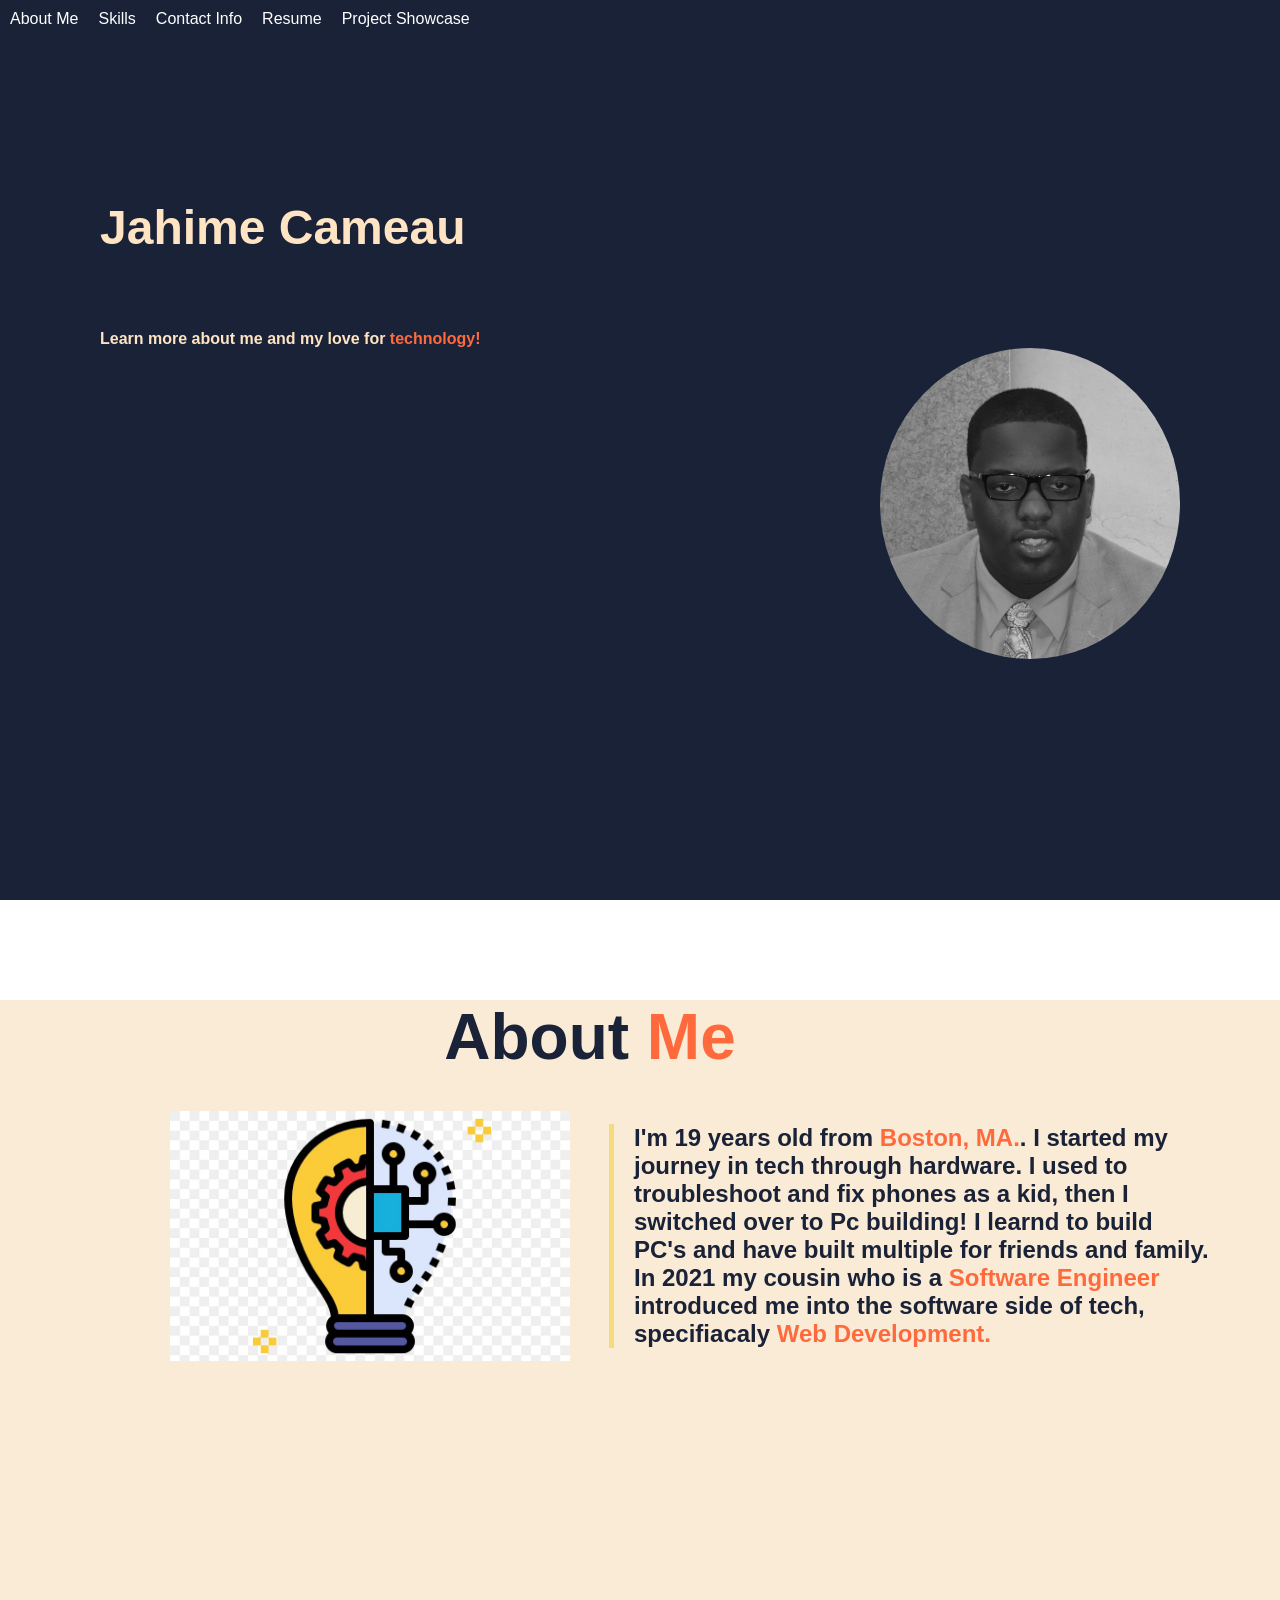
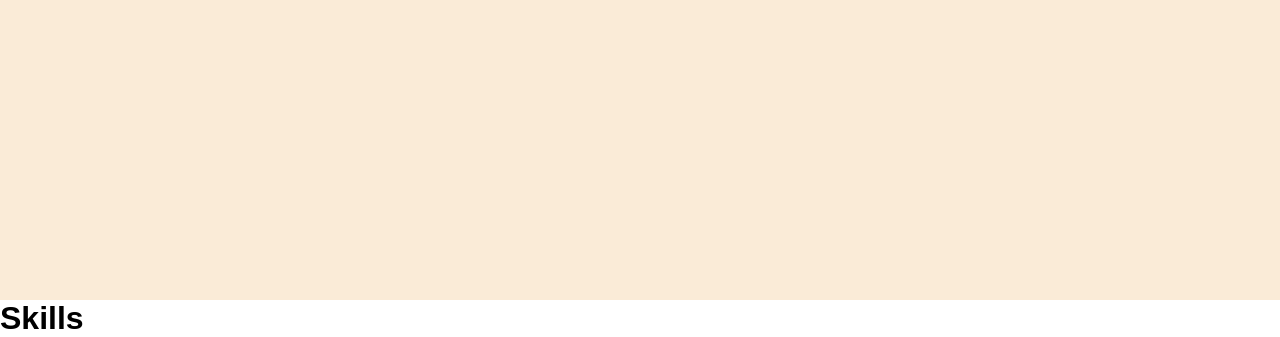
<file: index.html>
<!DOCTYPE html>
<html lang="en">
<head>
    <meta charset="UTF-8">
    <meta http-equiv="X-UA-Compatible" content="IE=edge">
    <meta name="viewport" content="width=device-width, initial-scale=1.0">
    <link rel="stylesheet" href="mainstyle.css">
    <title>Portfolio</title>
</head>
<body>
    <div class="container">
        <div class="sec1">
            <nav>
                <a href="#">About Me</a>
                <a href="#">Skills</a>
                <a href="#">Contact Info</a>
                <a href="#">Resume</a>
                <a href="#">Project Showcase</a>
            </nav>
                <div class="welcome">
                    <h1 class="name">Jahime Cameau</h1>
                    <h2 class="desc">Learn more about me and my love for <span class="orange">technology!</span></h2>
                        <div class="social-menu">
                            <ul>
    
                            </ul>
                        </div>
                </div>
                <img src="./pictures/pfp.jpg" class="pfp" alt="Profile Picture"/>
        </div>
        <div class="sec2">
            <h1 id="abt">About <span class="orange">Me</span></h1>
                <div class="container2">
            <img src="./pictures/aboutme.jpg" class="bulb" alt="Bulb pic"/>
            <div class="vl"></div>
            <h2 id="me">I'm 19 years old from <span class="orange">Boston, MA.</span>. I started my journey in tech through hardware. I used to troubleshoot and fix phones as a kid, then I switched over to Pc building! I learnd to build PC's and have built multiple for friends and family. In 2021 my cousin who is a <span class="orange">Software Engineer</span> introduced me into the software side of tech, specifiacaly <span class="orange">Web Development.</span></h2>
                </div>
        </div>
        <div class="sec3">
            <h1>Skills</h1>
        </div>
        <div class="sec4"></div>
    </div>
</body>
</html>
</file>
<file: mainstyle.css>
*{
    font-family: 'Secular One', sans-serif;
    margin: 0;
    padding: 0;
}

body{
    width: 100vw;
    height: 100vh;
    margin: 0;
}
.container{

    height: 100vh;
    width: 100%;
    margin: 0;
    
    

}

.sec1{
    background-color: #1A2238;
    height: 100vh;
    color: bisque;
    width: 100%;
    
}

a {
    text-decoration: none;
    color: rgb(255, 255, 255);
    display: flex;
    float: left;
    margin: 10px 10px 10px;

}

a:hover{
    color: #FF6A3D;
}

.welcome{
    margin-left: 100px;
    padding-top: 200px; 
}

.name {
    font-size: 3rem;

}
.desc {
    font-size: 1rem;
    padding-top: 75px;
    padding-right: ;
}

.pfp {
    width: 300px;
    margin-right: 100px;
    border-radius: 50%;
    float: right;
    right: 100px; 
    
}

.orange {
    color: #FF6A3D;
}

.sec2 {
    background-color: antiquewhite;
    height: 100vh;
    color: #1A2238;
    width: 100%;
}


#abt {
    text-align: center;
    margin-top: 100px;
    font-size: 4rem;
    margin-right: 100px;
}

.container2{
    display: inline-block;
}


#me{
    float: right;
    width: 45%;
    margin-right: 70px;
    margin-top: 50px;
    padding-left: 20px;
    border-left: 5px solid #F4DB7D;
}


.bulb {
    width: 400px;
    height: 250px;
    float: left;
    margin-top: 37px;
    margin-left: 170px;
    animation-name: bulb;
    animation-duration: 4s;
    animation-iteration-count: infinite;
}

@keyframes bulb {
    0% {
        opacity: 0%;
        width: 0px;
        height: 0px;
        float: left;
    margin-top: 74px;
    margin-left: 500px;
    }
    25% {
        opacity: 25%;
        width: 100px;
        height: 50px;
        float: left;
    margin-top: 64px;
    margin-left: 450px;
    }
    50% {
        opacity: 50%;
        width: 250px;
        height: 150px;
        float: left;
    margin-top: 55px;
    margin-left: 350px;
    }
    75% {
        opacity: 100%;
        width: 400px;
        height: 250px;
        float: left;
    margin-top: 37px;
    margin-left: 200px;
    }
    100% {
        opacity: 0%;
        width: 0px;
        height: 0px;
        float: left;
    margin-top: 64px;
    margin-left: 500px;
    }





}
</file>
